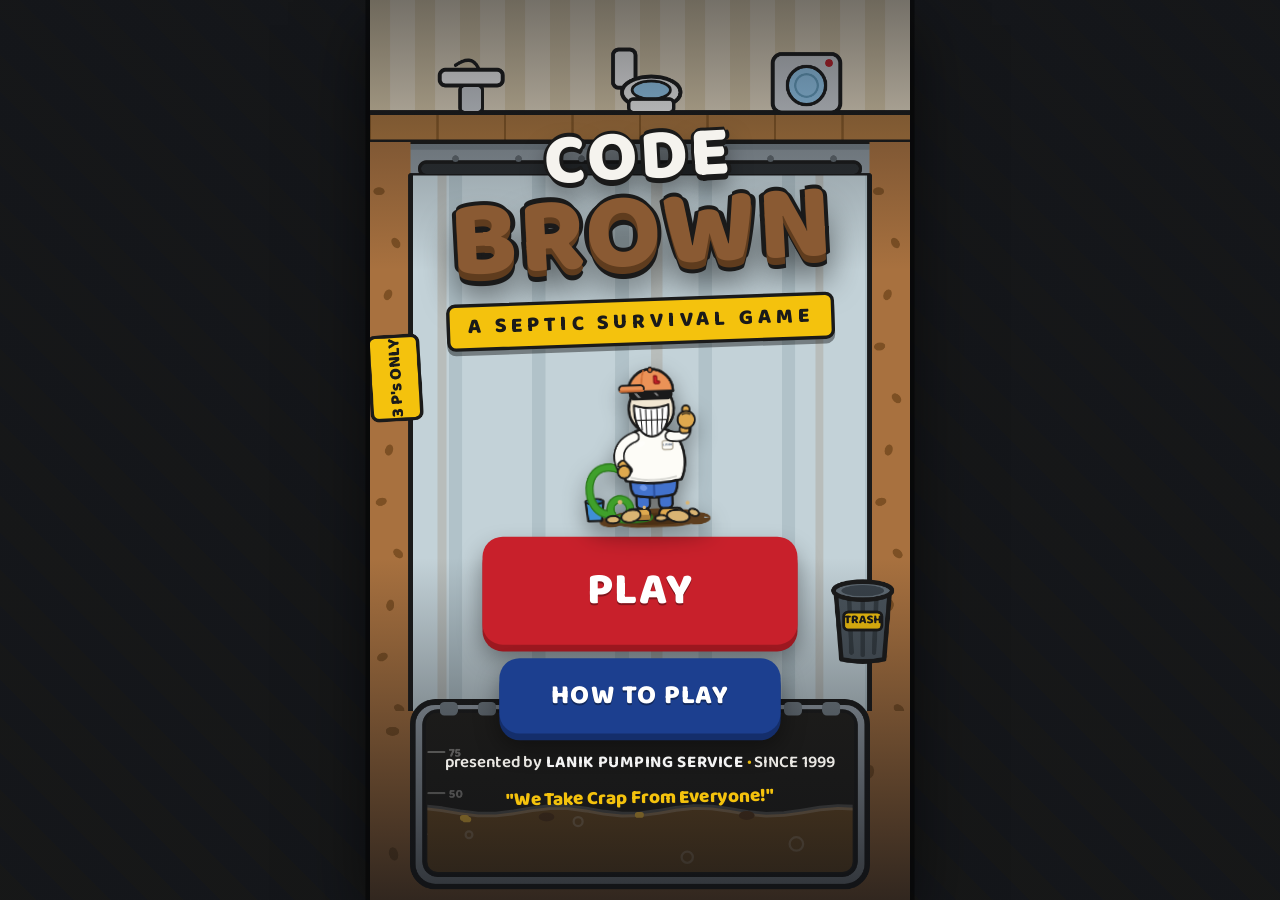
<file: game/code-brown/index.html>
<!DOCTYPE html>
<html lang="en">
<head>
<meta charset="utf-8">
<title>Code Brown | the septic survival game by Lanik Pumping Service</title>
<meta name="viewport" content="width=device-width, initial-scale=1, maximum-scale=1, user-scalable=no, viewport-fit=cover">
<meta name="description" content="Code Brown: a gross, hilarious septic survival game from Lanik Pumping Service. Tap the junk, spare the 3 P's, and when the tank hits critical... CALL LANIK.">
<meta property="og:title" content="Code Brown: a septic survival game">
<meta property="og:description" content="Defend your septic tank from 'flushable' lies. By Lanik Pumping Service. We Take Crap From Everyone!">
<link rel="icon" href="data:image/svg+xml,%3Csvg%20xmlns='http://www.w3.org/2000/svg'%20viewBox='0%200%20100%20100'%3E%3Ctext%20y='.9em'%20font-size='90'%3E%F0%9F%92%A9%3C/text%3E%3C/svg%3E">
<link rel="preconnect" href="https://fonts.googleapis.com">
<link rel="preconnect" href="https://fonts.gstatic.com" crossorigin>
<link href="https://fonts.googleapis.com/css2?family=Baloo+2:wght@600;800&display=swap" rel="stylesheet">
<link rel="stylesheet" href="style.css">
</head>
<body>
<div id="viewport">
  <div id="stage">
    <canvas id="game" width="480" height="800"></canvas>
    <div id="flash"></div>

    <div id="hud" class="hide">
      <div id="hud-left">
        <div id="hud-score">0</div>
        <div id="hud-combo" class="hide">x2 COMBO!</div>
      </div>
      <div id="hud-wave" class="chip">WAVE 1/6</div>
      <div id="hud-right">
        <button id="btn-mute" class="hud-btn" aria-label="toggle sound" type="button">♪</button>
        <button id="btn-pause" class="hud-btn" aria-label="pause" type="button">❚❚</button>
      </div>
    </div>

    <div id="wave-banner" class="hide">
      <div id="wb-name"></div>
      <div id="wb-sub"></div>
    </div>

    <div id="screens">
      <section id="scr-title" class="screen">
        <div class="title-top">
          <div class="logo-wrap">
            <h1 class="logo"><span class="logo-code">CODE</span><span class="logo-brown">BROWN</span></h1>
            <div class="logo-sub">A SEPTIC SURVIVAL GAME</div>
          </div>
        </div>
        <div class="title-mid">
          <img id="title-mascot" alt="the Lanik mascot, thumbs up, standing in you know what">
          <button id="btn-play" class="btn btn-red btn-huge" type="button">PLAY</button>
          <button id="btn-how" class="btn btn-blue" type="button">HOW TO PLAY</button>
          <div id="title-best" class="chip chip-gold hide">BEST: 0</div>
        </div>
        <div class="title-bottom">
          <div class="brandline">presented by <b>LANIK PUMPING SERVICE</b> <span class="dot">•</span> SINCE 1999</div>
          <div class="slogan">"We Take Crap From Everyone!"</div>
        </div>
      </section>

      <section id="scr-howto" class="screen">
        <h2 class="scr-h">HOW TO PLAY</h2>
        <div class="how-card">
          <img id="how-i1" alt="a flushable wipe">
          <p><b>TAP THE JUNK!</b> Fling wipes, grease and garbage into the trash before they clog your tank.</p>
        </div>
        <div class="how-card">
          <img id="how-i2" alt="a happy poo">
          <p><b>DON'T TAP THE 3 P's.</b> Pee, Poo and (toilet) Paper BELONG in the tank. Let them ride.</p>
        </div>
        <div class="how-card">
          <img id="how-i3" alt="the Lanik truck">
          <p><b>THE TANK ALWAYS FILLS.</b> That's plumbing, baby. When it hits critical: <b>CALL LANIK!</b></p>
        </div>
        <button id="btn-start" class="btn btn-red" type="button">LET'S FLUSH</button>
      </section>

      <section id="scr-fact" class="screen">
        <img id="tip-mascot" alt="the Lanik mascot, grinning, thumbs up">
        <div class="fact-box">
          <div id="fact-title">LANIK GUY SAYS</div>
          <p id="fact-text"></p>
        </div>
        <div class="tapline">TAP ANYWHERE TO CONTINUE</div>
      </section>

      <section id="scr-critical" class="screen">
        <div id="crit-title">TANK AT 99%</div>
        <div id="crit-sub">This is NOT a drill, soldier.</div>
        <button id="btn-call" class="btn btn-red btn-call" type="button">CALL LANIK</button>
      </section>

      <section id="scr-calling" class="screen">
        <div class="phone-card">
          <div class="phone-head">LANIK PUMPING SERVICE</div>
          <div class="phone-num">1-877-LANIK-56</div>
          <div id="call-line" class="phone-line">RING... RING...</div>
        </div>
      </section>

      <section id="scr-results" class="screen">
        <div id="res-title">CRISIS AVERTED!</div>
        <div id="res-gradewrap">
          <div id="res-grade">A</div>
          <div id="res-grade-col">
            <div id="res-grade-title">FLUSH GORDON</div>
            <div class="res-chips">
              <span id="res-score" class="chip">SCORE 0</span>
              <span id="res-best" class="chip chip-gold">BEST 0</span>
              <span id="res-stars" class="chip">★ 0/18</span>
            </div>
          </div>
        </div>
        <ul id="res-stats"></ul>
        <div class="res-cta">
          <div class="res-cta-headrow">
            <img id="res-mascot" alt="the Lanik mascot">
            <div class="res-cta-head">Real tank feeling full?</div>
          </div>
          <a id="res-call" class="btn btn-red" href="tel:19517635650">CALL LANIK: 951-763-5650</a>
          <div class="res-brandline">1-877-LANIK-56 <span class="dot">•</span> Riverside County &amp; the Inland Empire <span class="dot">•</span> Since 1999</div>
          <div class="res-potty">P.S. We also rent port-a-potties for parties, events and job sites. Nature never takes a day off.</div>
        </div>
        <div class="res-btns">
          <button id="btn-again" class="btn btn-yellow" type="button">PLAY AGAIN</button>
          <a id="res-site" class="btn btn-blue" href="https://lanikpumping.com" target="_blank" rel="noopener">lanikpumping.com</a>
        </div>
      </section>

      <section id="scr-pause" class="screen">
        <h2 class="scr-h">PAUSED</h2>
        <div class="pause-tank-note">(your tank is still full, by the way)</div>
        <button id="btn-resume" class="btn btn-red" type="button">RESUME</button>
        <button id="btn-restart" class="btn btn-yellow" type="button">RESTART</button>
        <button id="btn-quit" class="btn btn-blue" type="button">MAIN MENU</button>
        <button id="btn-mute2" class="btn btn-ghost" type="button">SOUND: ON</button>
      </section>

      <div id="scr-skip" class="hide">TAP TO SKIP ▸</div>
      <div id="rotate-hint" class="hide">rotate your phone for the full mess</div>
    </div>

    <div id="fps-badge" class="hide"></div>
  </div>
</div>
<noscript>
  <div class="noscript-box">
    CODE BROWN needs JavaScript to run. Your septic tank, however, is filling up right now, JavaScript or not.<br>
    <b>Lanik Pumping Service</b>: 951-763-5650 or 1-877-LANIK-56. We Take Crap From Everyone!
  </div>
</noscript>

<script>
window.CB = {
  W: 480, H: 800, state: 'BOOT', reduceMotion: false,
  COLORS: {
    red:'#c8202b', redDark:'#9c1820', blue:'#1c3f8f', blueDark:'#142e6b', ink:'#1a1a1a',
    cream:'#f5f3ee', hazard:'#f4c20d', hazardDark:'#c79a05', charcoal:'#14161a',
    sky:'#8fd9ff', skyHi:'#d8f4ff', sun:'#ffd23f',
    grass:'#7ecb3f', grassDark:'#57a82b', dirt:'#a8713f', dirtDark:'#7d5024', dirtDeep:'#5f3c1a',
    poo:'#8a5a33', pooDark:'#5f3c1e', pooHi:'#b07c4a',
    sludge:'#7a5426', sludgeDark:'#59391a', water:'#6cc8f2',
    steel:'#cfd6dd', steelHi:'#f2f6f9', steelDark:'#98a3ad',
    hose:'#3fa02b', hoseDark:'#2c7a1c', nozzle:'#f5641e',
    white:'#ffffff', gold:'#ffc53d'
  },
  util: {}, save: null
};
(function () {
  var U = CB.util;
  U.TAU = Math.PI * 2;
  U.clamp = function (v, a, b) { return v < a ? a : (v > b ? b : v); };
  U.lerp = function (a, b, t) { return a + (b - a) * t; };
  U.rand = function (a, b) { return a + Math.random() * (b - a); };
  U.randInt = function (a, b) { return Math.floor(U.rand(a, b + 1)); };
  U.pick = function (arr) { return arr[(Math.random() * arr.length) | 0]; };
  U.easeOutCubic = function (t) { return 1 - Math.pow(1 - t, 3); };
  U.easeInCubic = function (t) { return t * t * t; };
  U.easeInOut = function (t) { return t < 0.5 ? 2 * t * t : 1 - Math.pow(-2 * t + 2, 2) / 2; };
  U.easeOutBack = function (t) {
    var c = 1.70158;
    return 1 + (c + 1) * Math.pow(t - 1, 3) + c * Math.pow(t - 1, 2);
  };
})();
(function () {
  var mem = { best: 0, muted: false, seenHow: false };
  try {
    var raw = localStorage.getItem('cb1');
    if (raw) {
      var d = JSON.parse(raw);
      for (var k in mem) { if (Object.prototype.hasOwnProperty.call(d, k)) mem[k] = d[k]; }
    }
  } catch (e) { /* private mode: memory-only saves */ }
  CB.save = {
    get: function (k) { return mem[k]; },
    set: function (k, v) {
      mem[k] = v;
      try { localStorage.setItem('cb1', JSON.stringify(mem)); } catch (e) { /* keep playing */ }
    }
  };
})();
</script>
<script src="js/audio.js"></script>
<script src="js/art.js"></script>
<script src="js/game.js"></script>
<script src="js/cinematics.js"></script>
<script src="js/main.js"></script>
</body>
</html>
</file>
<file: game/code-brown/style.css>
/* CODE BROWN: a septic survival game. Lanik Pumping Service. */

:root {
  --red: #c8202b;
  --red-dark: #9c1820;
  --blue: #1c3f8f;
  --blue-dark: #142e6b;
  --ink: #1a1a1a;
  --cream: #f5f3ee;
  --hazard: #f4c20d;
  --hazard-dark: #c79a05;
  --charcoal: #14161a;
  --poo: #8a5a33;
  --poo-dark: #5f3c1e;
  --gold: #ffc53d;
  --font: "Baloo 2", "Arial Rounded MT Bold", "Segoe UI", Arial, sans-serif;
}

* { margin: 0; padding: 0; box-sizing: border-box; }

html, body { height: 100%; overflow: hidden; }

body {
  position: fixed;
  inset: 0;
  font-family: var(--font);
  background: var(--charcoal);
  color: var(--cream);
  touch-action: none;
  user-select: none;
  -webkit-user-select: none;
  -webkit-touch-callout: none;
  -webkit-tap-highlight-color: transparent;
  overscroll-behavior: none;
}

.hide { display: none !important; }

/* ---------- letterbox frame ---------- */

#viewport {
  position: absolute;
  inset: 0;
  overflow: hidden;
  background:
    linear-gradient(rgba(20, 22, 26, 0.92), rgba(20, 22, 26, 0.86)),
    repeating-linear-gradient(45deg, #262009 0 26px, #16181c 26px 52px);
}

#stage {
  position: absolute;
  left: 0;
  top: 0;
  width: 480px;
  height: 800px;
  transform-origin: 0 0;
  overflow: hidden;
  background: var(--charcoal);
  box-shadow: 0 0 0 4px rgba(0, 0, 0, 0.45), 0 22px 60px rgba(0, 0, 0, 0.6);
}

#game { position: absolute; left: 0; top: 0; width: 480px; height: 800px; }

#flash {
  position: absolute;
  inset: 0;
  pointer-events: none;
  opacity: 0;
  transition: opacity 0.25s ease-out;
  z-index: 5;
}
#flash.red { background: rgba(200, 32, 43, 0.30); opacity: 1; transition: none; }
#flash.white { background: rgba(255, 255, 255, 0.5); opacity: 1; transition: none; }

/* ---------- HUD ---------- */

#hud {
  position: absolute;
  left: 0; right: 0; top: 0;
  display: flex;
  align-items: flex-start;
  justify-content: space-between;
  padding: 10px 12px 0;
  pointer-events: none;
  z-index: 10;
}

#hud-left { display: flex; flex-direction: column; gap: 4px; min-width: 130px; }

#hud-score {
  font-weight: 800;
  font-size: 34px;
  line-height: 1;
  color: #fff;
  text-shadow: 0 3px 0 var(--ink), 2px 0 0 var(--ink), -2px 0 0 var(--ink), 0 -2px 0 var(--ink);
}

#hud-combo {
  align-self: flex-start;
  font-weight: 800;
  font-size: 17px;
  color: var(--ink);
  background: var(--gold);
  border: 3px solid var(--ink);
  border-radius: 999px;
  padding: 1px 12px;
  transform: rotate(-3deg);
}
#hud-combo.pop { animation: comboPop 0.3s ease-out; }
@keyframes comboPop {
  0% { transform: rotate(-3deg) scale(1.6); }
  100% { transform: rotate(-3deg) scale(1); }
}

.chip {
  font-weight: 800;
  font-size: 15px;
  color: var(--cream);
  background: rgba(20, 22, 26, 0.75);
  border: 3px solid var(--ink);
  border-radius: 999px;
  padding: 3px 14px;
  letter-spacing: 0.5px;
}
.chip-gold { color: var(--ink); background: var(--gold); }

#hud-wave { margin-top: 4px; }

#hud-right { display: flex; gap: 8px; pointer-events: auto; }

.hud-btn {
  width: 46px;
  height: 46px;
  border: 3px solid var(--ink);
  border-radius: 14px;
  background: var(--cream);
  color: var(--ink);
  font-family: var(--font);
  font-weight: 800;
  font-size: 20px;
  box-shadow: 0 4px 0 rgba(0, 0, 0, 0.5);
  cursor: pointer;
}
.hud-btn:active { transform: translateY(3px); box-shadow: 0 1px 0 rgba(0, 0, 0, 0.5); }
.hud-btn.off { background: #8b8b83; color: #3a3a35; }

/* ---------- buttons ---------- */

.btn {
  display: block;
  font-family: var(--font);
  font-weight: 800;
  font-size: 24px;
  letter-spacing: 1px;
  color: #fff;
  text-align: center;
  text-decoration: none;
  background: var(--c, var(--red));
  border: none;
  border-radius: 18px;
  padding: 14px 30px;
  min-width: 250px;
  cursor: pointer;
  text-shadow: 0 2px 0 rgba(0, 0, 0, 0.35);
  box-shadow: 0 6px 0 var(--cd, var(--red-dark)), 0 12px 22px rgba(0, 0, 0, 0.4);
  transition: transform 0.05s;
}
.btn:active { transform: translateY(5px); box-shadow: 0 1px 0 var(--cd, var(--red-dark)), 0 4px 10px rgba(0, 0, 0, 0.4); }

.btn-red { --c: var(--red); --cd: var(--red-dark); }
.btn-blue { --c: var(--blue); --cd: var(--blue-dark); }
.btn-yellow { --c: var(--hazard); --cd: var(--hazard-dark); color: var(--ink); text-shadow: none; }
.btn-ghost { --c: #33363d; --cd: #202329; font-size: 18px; }

.btn-huge { font-size: 40px; padding: 16px 30px; min-width: 280px; }

.btn-call {
  font-size: 36px;
  min-width: 320px;
  padding: 22px 30px;
  transform: scale(0);
}
.btn-call.show { animation: callIn 0.45s cubic-bezier(0.2, 1.6, 0.4, 1) forwards, callPulse 1s 0.5s ease-in-out infinite alternate; }
@keyframes callIn { to { transform: scale(1); } }
@keyframes callPulse { from { transform: scale(1); } to { transform: scale(1.07); } }

/* ---------- screens ---------- */

#screens .screen {
  position: absolute;
  inset: 0;
  display: none;
  flex-direction: column;
  align-items: center;
  justify-content: center;
  gap: 14px;
  padding: 26px;
  text-align: center;
  z-index: 20;
}
#screens .screen.on { display: flex; }

.scr-h {
  font-size: 40px;
  font-weight: 800;
  color: #fff;
  text-shadow: 0 4px 0 var(--ink), 3px 0 0 var(--ink), -3px 0 0 var(--ink), 0 -3px 0 var(--ink);
  transform: rotate(-2deg);
}

#scr-howto, #scr-results, #scr-pause, #scr-calling {
  background: rgba(16, 18, 22, 0.93);
}

/* title */

#scr-title {
  justify-content: space-between;
  background: linear-gradient(rgba(16, 18, 22, 0.55), rgba(16, 18, 22, 0) 30%, rgba(16, 18, 22, 0) 62%, rgba(16, 18, 22, 0.78));
}

.title-top { margin-top: 44px; }

.logo { line-height: 0.86; transform: rotate(-3deg); animation: logoBob 2.6s ease-in-out infinite alternate; }
@keyframes logoBob { from { transform: rotate(-3deg) translateY(0); } to { transform: rotate(-3deg) translateY(-8px); } }

.logo-code, .logo-brown { display: block; font-weight: 800; letter-spacing: 2px; }

.logo-code {
  font-size: 64px;
  color: var(--cream);
  text-shadow: 0 5px 0 var(--ink), 3px 0 0 var(--ink), -3px 0 0 var(--ink), 0 -3px 0 var(--ink), 0 12px 22px rgba(0, 0, 0, 0.6);
}

.logo-brown {
  font-size: 96px;
  color: var(--poo);
  text-shadow: 0 6px 0 var(--poo-dark), 4px 0 0 var(--ink), -4px 0 0 var(--ink), 0 -4px 0 var(--ink), 0 10px 0 var(--ink), 0 20px 30px rgba(0, 0, 0, 0.65);
}

.logo-sub {
  margin-top: 14px;
  font-weight: 800;
  font-size: 19px;
  letter-spacing: 4px;
  color: var(--ink);
  background: var(--hazard);
  border: 3px solid var(--ink);
  border-radius: 8px;
  display: inline-block;
  padding: 3px 16px;
  transform: rotate(-2deg);
  box-shadow: 0 4px 0 rgba(0, 0, 0, 0.4);
}

.title-mid { display: flex; flex-direction: column; align-items: center; gap: 12px; }

#title-mascot {
  width: 148px;
  height: 148px;
  margin-bottom: -4px;
  transform: rotate(-2deg);
  filter: drop-shadow(0 8px 10px rgba(0, 0, 0, 0.4));
  animation: mascotBob 2.2s ease-in-out infinite alternate;
}
@keyframes mascotBob { from { transform: rotate(-2deg) translateY(0); } to { transform: rotate(-2deg) translateY(-6px); } }

.title-bottom { display: flex; flex-direction: column; gap: 6px; margin-bottom: 8px; }

.brandline { font-size: 15px; font-weight: 600; color: var(--cream); opacity: 0.95; }
.brandline b { color: #fff; letter-spacing: 0.5px; }
.dot { color: var(--hazard); }

.slogan { font-size: 17px; font-weight: 800; color: var(--hazard); transform: rotate(-1deg); }

/* how to */

.how-card {
  display: flex;
  align-items: center;
  gap: 14px;
  width: 100%;
  max-width: 420px;
  background: var(--cream);
  color: var(--ink);
  border: 4px solid var(--ink);
  border-radius: 18px;
  padding: 12px 16px;
  text-align: left;
  box-shadow: 0 6px 0 rgba(0, 0, 0, 0.45);
}
.how-card img { width: 64px; height: 64px; flex: 0 0 64px; }
.how-card p { font-size: 17px; font-weight: 600; line-height: 1.25; }
.how-card b { color: var(--red); }

/* fact (Lanik Guy tip card) */

#scr-fact {
  justify-content: flex-end;
  gap: 8px;
  padding-bottom: 46px;
  background: linear-gradient(rgba(16, 18, 22, 0) 30%, rgba(16, 18, 22, 0.88) 62%);
}

#tip-mascot { width: 150px; height: 150px; animation: tipIn 0.4s cubic-bezier(0.2, 1.5, 0.4, 1); }
@keyframes tipIn { from { transform: translateY(80px) scale(0.4); } }

.fact-box {
  width: 100%;
  max-width: 420px;
  background: var(--cream);
  color: var(--ink);
  border: 4px solid var(--ink);
  border-radius: 18px;
  padding: 14px 18px;
  box-shadow: 0 6px 0 rgba(0, 0, 0, 0.45);
}

#fact-title { font-weight: 800; font-size: 16px; letter-spacing: 2px; color: var(--red); margin-bottom: 4px; }
#fact-text { font-weight: 600; font-size: 19px; line-height: 1.3; }

.tapline { font-size: 14px; font-weight: 600; opacity: 0.8; letter-spacing: 1px; animation: tapBlink 1.1s ease-in-out infinite alternate; }
@keyframes tapBlink { from { opacity: 0.85; } to { opacity: 0.35; } }

/* critical */

#scr-critical { gap: 20px; background: none; }

#crit-title {
  font-size: 52px;
  font-weight: 800;
  color: #fff;
  text-shadow: 0 5px 0 var(--red-dark), 3px 0 0 var(--ink), -3px 0 0 var(--ink), 0 -3px 0 var(--ink);
  background: var(--red);
  border: 4px solid var(--ink);
  border-radius: 16px;
  padding: 6px 24px;
  transform: rotate(-2deg);
  animation: critShake 0.5s ease-in-out infinite;
}
@keyframes critShake {
  0%, 100% { transform: rotate(-2deg); }
  25% { transform: rotate(-1deg) translateX(-3px); }
  75% { transform: rotate(-3deg) translateX(3px); }
}

#crit-sub {
  font-size: 21px;
  font-weight: 800;
  color: var(--cream);
  text-shadow: 0 2px 0 var(--ink);
  background: rgba(16, 18, 22, 0.72);
  border-radius: 12px;
  padding: 6px 14px;
}

/* calling */

.phone-card {
  width: 100%;
  max-width: 380px;
  background: var(--cream);
  color: var(--ink);
  border: 4px solid var(--ink);
  border-radius: 24px;
  padding: 30px 22px;
  box-shadow: 0 10px 0 rgba(0, 0, 0, 0.5);
  animation: phoneRing 0.6s ease-in-out 2;
}
@keyframes phoneRing {
  0%, 100% { transform: rotate(0); }
  20% { transform: rotate(-2deg); }
  60% { transform: rotate(2deg); }
}

.phone-head { font-weight: 800; font-size: 22px; letter-spacing: 1px; }
.phone-num { font-weight: 800; font-size: 27px; color: var(--red); margin: 4px 0 16px; }
.phone-line { font-weight: 600; font-size: 19px; min-height: 52px; line-height: 1.3; }

/* results */

#scr-results { gap: 10px; padding-top: 34px; }

#res-title {
  font-size: 37px;
  font-weight: 800;
  color: #fff;
  text-shadow: 0 4px 0 var(--ink), 3px 0 0 var(--ink), -3px 0 0 var(--ink), 0 -3px 0 var(--ink);
  transform: rotate(-2deg);
}
#res-title.rescued { color: var(--hazard); }

#res-gradewrap { display: flex; align-items: center; gap: 16px; }

#res-grade {
  width: 92px;
  height: 92px;
  border-radius: 50%;
  border: 5px solid var(--ink);
  display: flex;
  align-items: center;
  justify-content: center;
  font-size: 56px;
  font-weight: 800;
  color: #fff;
  text-shadow: 0 3px 0 rgba(0, 0, 0, 0.4);
  background: var(--blue);
  box-shadow: 0 6px 0 rgba(0, 0, 0, 0.45);
}
#res-grade.g-s { background: var(--gold); color: var(--ink); text-shadow: none; }
#res-grade.g-a { background: #3fa02b; }
#res-grade.g-b { background: var(--blue); }
#res-grade.g-c { background: #8a6d3b; }
#res-grade.g-d { background: #6b4a26; }
#res-grade.g-f { background: var(--red); }

#res-grade-col { display: flex; flex-direction: column; align-items: flex-start; gap: 8px; }
#res-grade-title { font-size: 24px; font-weight: 800; color: var(--hazard); text-shadow: 0 2px 0 var(--ink); transform: rotate(-1deg); }
.res-chips { display: flex; flex-wrap: wrap; gap: 6px; }

#res-stats {
  list-style: none;
  width: 100%;
  max-width: 400px;
  font-size: 16px;
  font-weight: 600;
  color: var(--cream);
}
#res-stats li { display: flex; justify-content: space-between; gap: 12px; padding: 2px 6px; }
#res-stats li b { color: var(--gold); }

.res-cta {
  width: 100%;
  max-width: 420px;
  background: var(--cream);
  color: var(--ink);
  border: 4px solid var(--ink);
  border-radius: 18px;
  padding: 14px 16px 12px;
  display: flex;
  flex-direction: column;
  align-items: center;
  gap: 8px;
  box-shadow: 0 6px 0 rgba(0, 0, 0, 0.45);
}
.res-cta-headrow { display: flex; align-items: center; gap: 10px; }
#res-mascot { width: 62px; height: 62px; }
.res-cta-head { font-weight: 800; font-size: 19px; }
.res-cta .btn { font-size: 21px; min-width: 0; width: 100%; }
.res-brandline { font-size: 13px; font-weight: 600; }
.res-potty { font-size: 13px; font-weight: 600; opacity: 0.75; line-height: 1.25; }

.res-btns { display: flex; gap: 10px; }
.res-btns .btn { font-size: 19px; min-width: 0; padding: 12px 20px; }

#scr-results .slogan { font-size: 15px; }

/* pause */

.pause-tank-note { font-size: 15px; font-weight: 600; opacity: 0.7; margin-top: -8px; }

/* wave banner */

#wave-banner {
  position: absolute;
  left: 0; right: 0; top: 34%;
  display: flex;
  flex-direction: column;
  align-items: center;
  gap: 6px;
  pointer-events: none;
  z-index: 15;
  opacity: 0;
}
#wave-banner.show { animation: bannerIn 1.9s ease-out forwards; }
@keyframes bannerIn {
  0% { opacity: 0; transform: scale(0.6); }
  12% { opacity: 1; transform: scale(1.05); }
  18% { transform: scale(1); }
  82% { opacity: 1; transform: scale(1); }
  100% { opacity: 0; transform: scale(1.04); }
}

#wb-name {
  font-size: 42px;
  font-weight: 800;
  color: #fff;
  text-shadow: 0 4px 0 var(--ink), 3px 0 0 var(--ink), -3px 0 0 var(--ink), 0 -3px 0 var(--ink);
  background: var(--red);
  border: 4px solid var(--ink);
  border-radius: 14px;
  padding: 2px 22px;
  transform: rotate(-2deg);
}

#wb-sub {
  font-size: 18px;
  font-weight: 800;
  color: var(--ink);
  background: var(--hazard);
  border: 3px solid var(--ink);
  border-radius: 999px;
  padding: 2px 16px;
  transform: rotate(-1deg);
}

/* skip + rotate + fps */

#scr-skip {
  position: absolute;
  bottom: 18px;
  left: 50%;
  transform: translateX(-50%);
  font-weight: 800;
  font-size: 16px;
  letter-spacing: 1px;
  color: var(--cream);
  background: rgba(16, 18, 22, 0.7);
  border: 3px solid var(--ink);
  border-radius: 999px;
  padding: 5px 18px;
  pointer-events: none;
  z-index: 30;
  animation: tapBlink 1s ease-in-out infinite alternate;
}

#rotate-hint {
  position: absolute;
  top: 12px;
  left: 50%;
  transform: translateX(-50%);
  font-weight: 600;
  font-size: 15px;
  color: var(--ink);
  background: var(--hazard);
  border: 3px solid var(--ink);
  border-radius: 999px;
  padding: 4px 16px;
  pointer-events: none;
  z-index: 40;
}

#fps-badge {
  position: absolute;
  left: 6px;
  bottom: 6px;
  font: 600 12px monospace;
  color: #9f9;
  background: rgba(0, 0, 0, 0.6);
  padding: 2px 6px;
  border-radius: 6px;
  pointer-events: none;
  z-index: 50;
}

/* noscript */

.noscript-box {
  position: fixed;
  left: 50%;
  top: 50%;
  transform: translate(-50%, -50%);
  max-width: 420px;
  background: var(--cream);
  color: var(--ink);
  font-family: var(--font);
  font-weight: 600;
  font-size: 17px;
  line-height: 1.4;
  border: 4px solid var(--ink);
  border-radius: 18px;
  padding: 22px;
  text-align: center;
  z-index: 999;
}

/* reduced motion */

@media (prefers-reduced-motion: reduce) {
  .logo, #crit-title, .btn-call.show, .phone-card, .tapline, #scr-skip, #tip-mascot, #title-mascot { animation: none !important; }
  .btn-call { transform: scale(1); }
}
</file>
